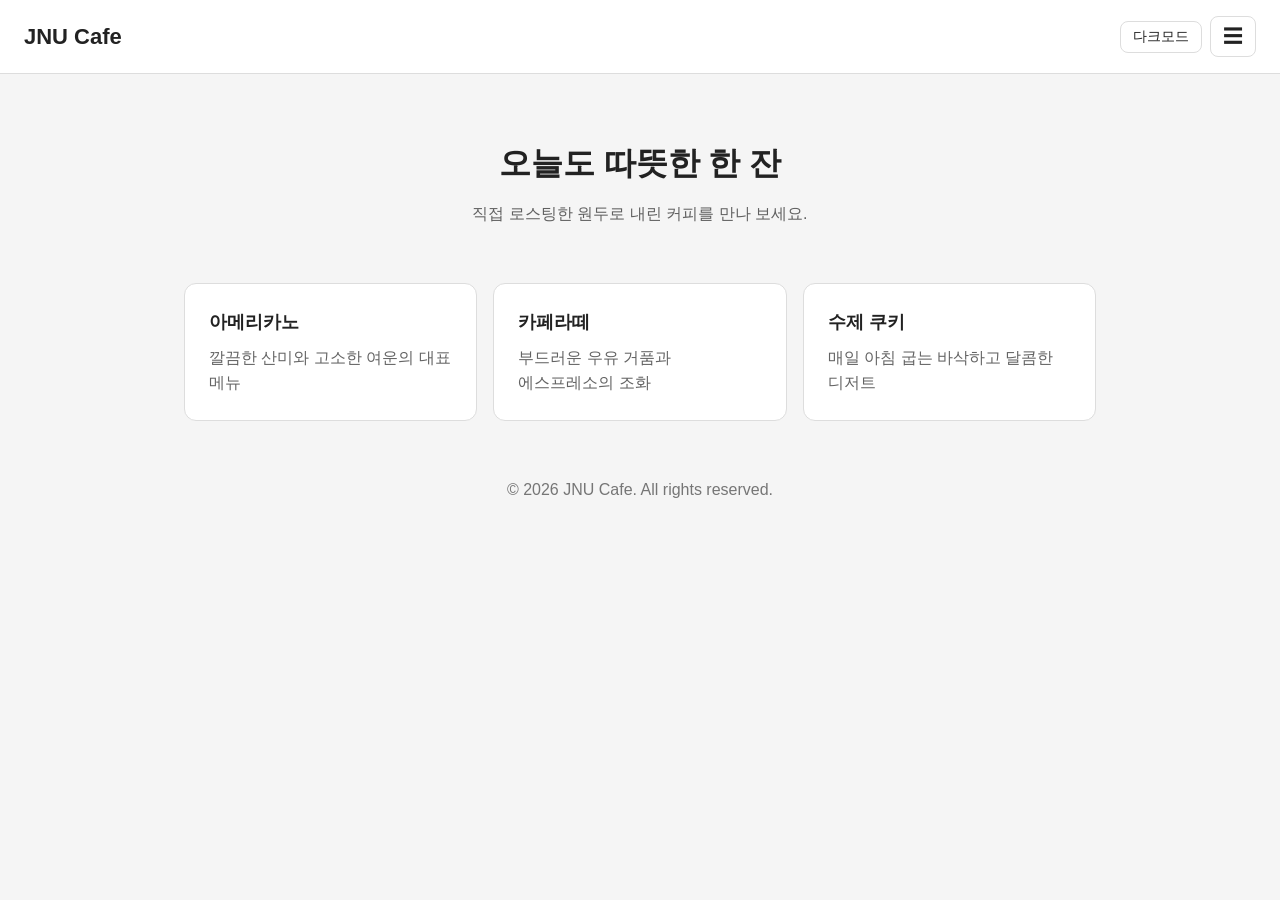
<file: week10/index.html>
<!DOCTYPE html>
<html lang="ko">
<head>
  <meta charset="UTF-8">
  <meta name="viewport" content="width=device-width, initial-scale=1.0">
  <title>10주차 실습 미션 - 햄버거 메뉴 · 다크모드 버튼</title>

  <style>
    /* ===== 기본 스타일 (수정 금지) ===== */
    * { margin: 0; padding: 0; box-sizing: border-box; }

    body {
      font-family: 'Noto Sans KR', sans-serif;
      line-height: 1.6;
      word-break: keep-all;
      background: var(--bg);
      color: var(--text);
    }

    ul { list-style: none; }
    a { color: inherit; text-decoration: none; }

    .header {
      display: flex;
      flex-wrap: wrap;
      align-items: center;
      justify-content: space-between;
      padding: 16px 24px;
      background: var(--card);
      border-bottom: 1px solid var(--border);
    }
    .logo { font-size: 22px; font-weight: 700; }
    .header-right { display: flex; align-items: center; gap: 8px; }
    .gnb { flex-basis: 100%; }

    .hero { padding: 64px 24px 32px; text-align: center; }
    .hero h1 { font-size: 32px; margin-bottom: 12px; }
    .hero p { opacity: 0.7; }

    .card-list {
      display: grid;
      grid-template-columns: repeat(auto-fit, minmax(240px, 1fr));
      gap: 16px;
      max-width: 960px;
      margin: 0 auto;
      padding: 24px;
    }
    .card {
      padding: 24px;
      background: var(--card);
      border: 1px solid var(--border);
      border-radius: 12px;
    }
    .card h2 { font-size: 18px; margin-bottom: 8px; }
    .card p { opacity: 0.7; }

    .footer { padding: 32px 24px; text-align: center; opacity: 0.6; }


    /* ===== 여기부터 실습 과제 작성 ===== */

    /* [미션 1-2] 햄버거 메뉴 CSS
       - .menu-btn : 메뉴 버튼 스타일
       - .gnb : 평소에는 숨김
       - .gnb.open : open 클래스가 붙으면 표시 */
    .menu-btn {
      padding: 6px 12px;
      font-size: 20px;
      background: var(--card);
      color: var(--text);
      border: 1px solid var(--border);
      border-radius: 8px;
      cursor: pointer;
    }

    .gnb {
      display: none;
    }

    .gnb.open {
      display: block;
    }

    .gnb ul {
      padding-top: 12px;
    }

    .gnb a {
      display: block;
      padding: 10px 0;
      border-top: 1px solid var(--border);
    }


    /* [미션 2-2] 다크모드 CSS
       - :root : 변수 정의 (--bg, --card, --text, --border) 라이트 색상
       - body.dark-mode : 같은 변수의 다크 색상으로 덮어쓰기
       - .theme-btn : 다크모드 버튼 스타일 */
    :root {
      --bg: #f5f5f5;
      --card: #ffffff;
      --text: #222222;
      --border: #dddddd;
    }

    body.dark-mode {
      --bg: #121212;
      --card: #1e1e1e;
      --text: #eeeeee;
      --border: #333333;
    }

    .theme-btn {
      padding: 6px 12px;
      font-size: 14px;
      background: var(--card);
      color: var(--text);
      border: 1px solid var(--border);
      border-radius: 8px;
      cursor: pointer;
    }

  </style>
</head>
<body>

  <header class="header">
    <a class="logo" href="#">JNU Cafe</a>

    <div class="header-right">
      <!-- [미션 2-1] 다크모드 버튼 HTML (class="theme-btn", 문구: 다크모드) -->
      <button class="theme-btn" type="button">다크모드</button>


      <!-- [미션 1-1] 햄버거 메뉴 버튼 HTML (class="menu-btn", 문구: ☰ 문자를 복사해서 사용) -->
      <button class="menu-btn" type="button">☰</button>

    </div>

    <!-- [미션 1-1] 메뉴 nav HTML (class="gnb", 메뉴 4개: 홈 · 메뉴 · 매장 안내 · 문의) -->
    <nav class="gnb">
      <ul>
        <li><a href="#">홈</a></li>
        <li><a href="#">메뉴</a></li>
        <li><a href="#">매장 안내</a></li>
        <li><a href="#">문의</a></li>
      </ul>
    </nav>

  </header>

  <main>
    <section class="hero">
      <h1>오늘도 따뜻한 한 잔</h1>
      <p>직접 로스팅한 원두로 내린 커피를 만나 보세요.</p>
    </section>

    <section class="card-list">
      <article class="card">
        <h2>아메리카노</h2>
        <p>깔끔한 산미와 고소한 여운의 대표 메뉴</p>
      </article>
      <article class="card">
        <h2>카페라떼</h2>
        <p>부드러운 우유 거품과 에스프레소의 조화</p>
      </article>
      <article class="card">
        <h2>수제 쿠키</h2>
        <p>매일 아침 굽는 바삭하고 달콤한 디저트</p>
      </article>
    </section>
  </main>

  <footer class="footer">
    <p>&copy; 2026 JNU Cafe. All rights reserved.</p>
  </footer>


  <script>
    /* ===== 여기부터 실습 과제 작성 ===== */

    /* [미션 1-3] 햄버거 메뉴 JS
       - 메뉴 버튼과 .gnb 요소를 변수에 저장
       - 버튼을 클릭하면 .gnb 에 open 클래스 켜기/끄기 */
    const menuBtn = document.querySelector('.menu-btn');
    const gnb = document.querySelector('.gnb');

    menuBtn.addEventListener('click', function () {
      gnb.classList.toggle('open');
    });


    /* [미션 2-3] 다크모드 버튼 JS
       - 다크모드 버튼을 변수에 저장
       - 버튼을 클릭하면 body 에 dark-mode 클래스 켜기/끄기
       - 현재 모드에 맞게 버튼 문구 바꾸기 (다크모드 ↔ 라이트모드) */
    const themeBtn = document.querySelector('.theme-btn');
    const body = document.querySelector('body');

    themeBtn.addEventListener('click', function () {
      body.classList.toggle('dark-mode');

      if (body.classList.contains('dark-mode')) {
        themeBtn.textContent = '라이트모드';
      } else {
        themeBtn.textContent = '다크모드';
      }
    });

  </script>
</body>
</html>
</file>
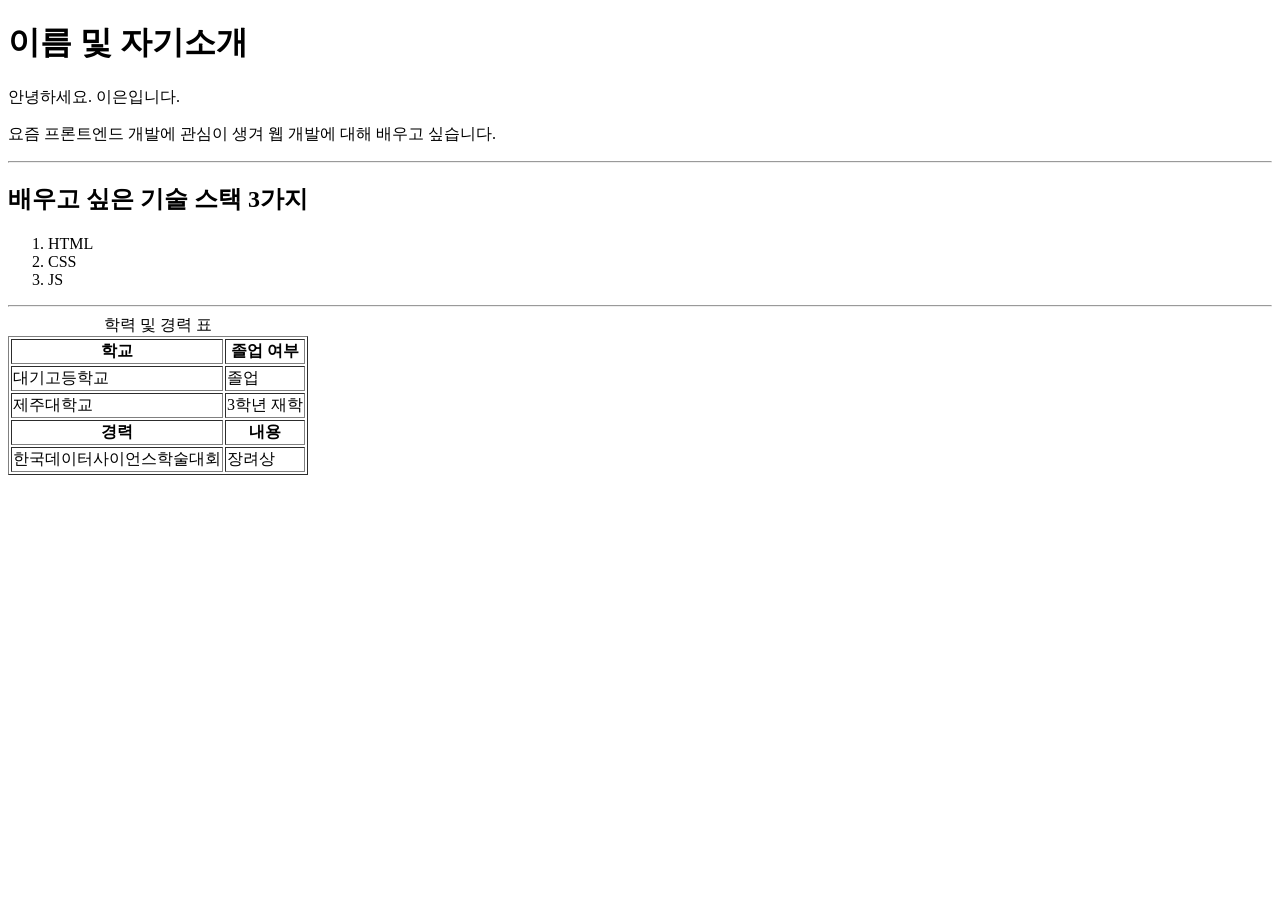
<file: week2/index.html>
<!DOCTYPE html>
<html lang="en">
<head>
    <meta charset="UTF-8">
    <meta name="viewport" content="width=device-width, initial-scale=1.0">
    <title>Document</title>
</head>
<body>
    <h1>이름 및 자기소개</h1>
    <p> 안녕하세요. 이은입니다.  </p>
    <p> 요즘 프론트엔드 개발에 관심이 생겨 웹 개발에 대해 배우고 싶습니다.</p>
    
    <hr>
    <h2>배우고 싶은 기술 스택 3가지</h2>
    <!-- /*안에 li 만 -->
    <ol> 
        <li>HTML</li>
        <li>CSS</li>
        <li>JS</li>
    </ol>
    <hr>

    <table border="1">
        <caption>학력 및 경력 표</caption>
            <thead>
                <tr>
                    <th>학교</th>
                    <th>졸업 여부</th>
                </tr>
            </thead>
                <tr>
                    <td>대기고등학교</td>
                    <td>졸업</td>
                </tr>
                <tr>
                    <td>제주대학교</td>
                    <td>3학년 재학</td>
                </tr>
                <tr>
                    <th>경력</th>
                    <th>내용</th>
                </tr>
                <tr>
                    <td>한국데이터사이언스학술대회</td>
                    <td>장려상</td>
                </tr>
    </table>

</body>
</html>
</file>
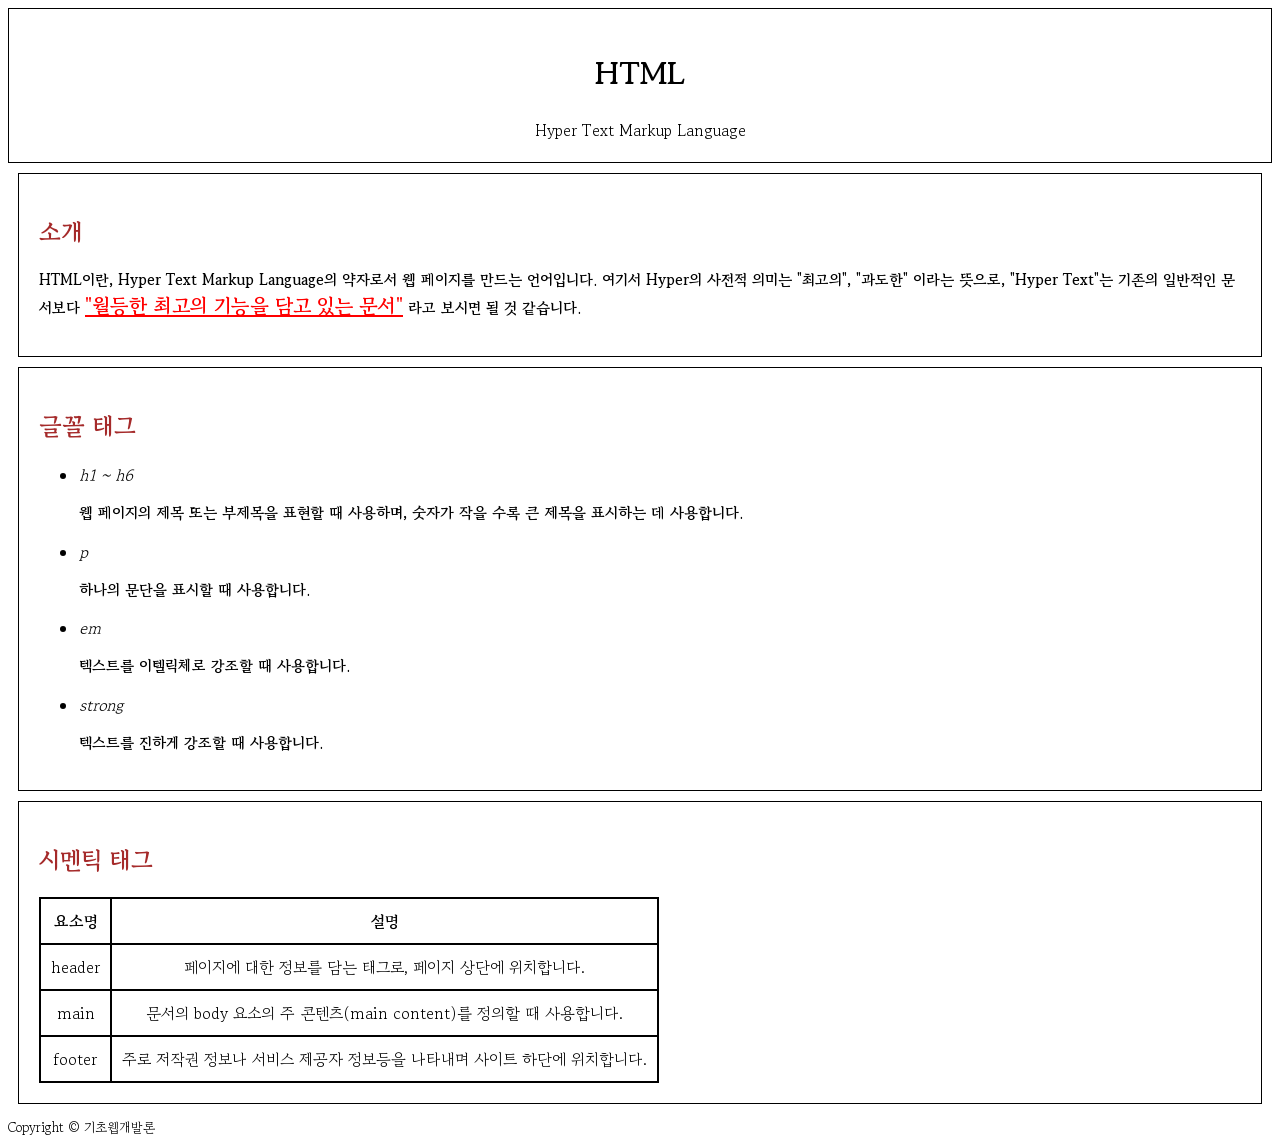
<file: week4/index.html>
<!doctype html>
<html lang="ko">
  <head>
    <meta charset="UTF-8" />
    <meta name="viewport" content="width=device-width, initial-scale=1.0" />
    <title>나만의 프로필 카드 - Week 4</title>

    <!-- 🔽 여기에 구글 웹 폰트 <link> 태그를 추가하세요 -->
    <link rel="preconnect" href="https://fonts.googleapis.com">
    <link rel="preconnect" href="https://fonts.gstatic.com" crossorigin>
    <link href="https://fonts.googleapis.com/css2?family=Gowun+Batang&display=swap" rel="stylesheet">
    <!-- 🔽 여기에 Internal Style Sheet(<style> 태그)를 작성하세요 -->
    <style>
      html{
        font-family: 'Gowun Batang';
      }
      .title{
        border-width: 1px;
        border-color: #000;
        border-style: solid;
        padding: 20px;
        text-align: center;
      }
      h2{
        color: brown;
      }
      .section{
        border-width: 1px;
        border-color: #000;
        border-style: solid;
        padding: 20px;
        margin: 10px;
        
      }
      .text {
        color : #000;
        font-size: 15px;
        font-weight: bold;
        line-height: 1.5;
      }
      p > strong{
        font-size: 20px;
        color: red;
        text-decoration: underline;
      }
      table{
        border: 2px solid #000;
        border-collapse: collapse;
      }
      td, th{
        border: 2px solid #000;
        padding: 10px;
        text-align: center;
        word-break: normal;
      }
    </style>
  </head>
  <body>
    <header class="title">
      <h1>HTML</h1>
      <span>Hyper Text Markup Language</span>
    </header>
    <main>
      <section class="section">
        <h2>소개</h2>
        <p class="text">
          HTML이란, Hyper Text Markup Language의 약자로서 웹 페이지를 만드는
          언어입니다. 여기서 Hyper의 사전적 의미는 "최고의", "과도한" 이라는
          뜻으로, "Hyper Text"는 기존의 일반적인 문서보다
          <strong>"월등한 최고의 기능을 담고 있는 문서"</strong> 라고 보시면 될
          것 같습니다.
        </p>
      </section>

      <section class="section">
        <h2>글꼴 태그</h2>
        <ul>
          <li>
            <em>h1 ~ h6</em>
            <p class="text">
              웹 페이지의 제목 또는 부제목을 표현할 때 사용하며, 숫자가 작을
              수록 큰 제목을 표시하는 데 사용합니다.
            </p>
          </li>
          <li>
            <em>p</em>
            <p class="text">하나의 문단을 표시할 때 사용합니다.</p>
          </li>
          <li>
            <em>em</em>
            <p class="text">텍스트를 이텔릭체로 강조할 때 사용합니다.</p>
          </li>
          <li>
            <em>strong</em>
            <p class="text">텍스트를 진하게 강조할 때 사용합니다.</p>
          </li>
        </ul>
      </section>

      <section class="section">
        <h2>시멘틱 태그</h2>
        <table>
          <thead>
            <th>요소명</th>
            <th>설명</th>
          </thead>
          <tbody>
            <tr>
              <td>header</td>
              <td >
                페이지에 대한 정보를 담는 태그로, 페이지 상단에 위치합니다.
              </td>
            </tr>
            <tr>
              <td>main</td>
              <td>
                문서의 body 요소의 주 콘텐츠(main content)를 정의할 때
                사용합니다.
              </td>
            </tr>
            <tr>
              <td>footer</td>
              <td>
                주로 저작권 정보나 서비스 제공자 정보등을 나타내며 사이트 하단에
                위치합니다.
              </td>
            </tr>
          </tbody>
        </table>
      </section>
    </main>
    <footer>
      <small>Copyright &copy; 기초웹개발론</small>
    </footer>
  </body>
</html>
</file>
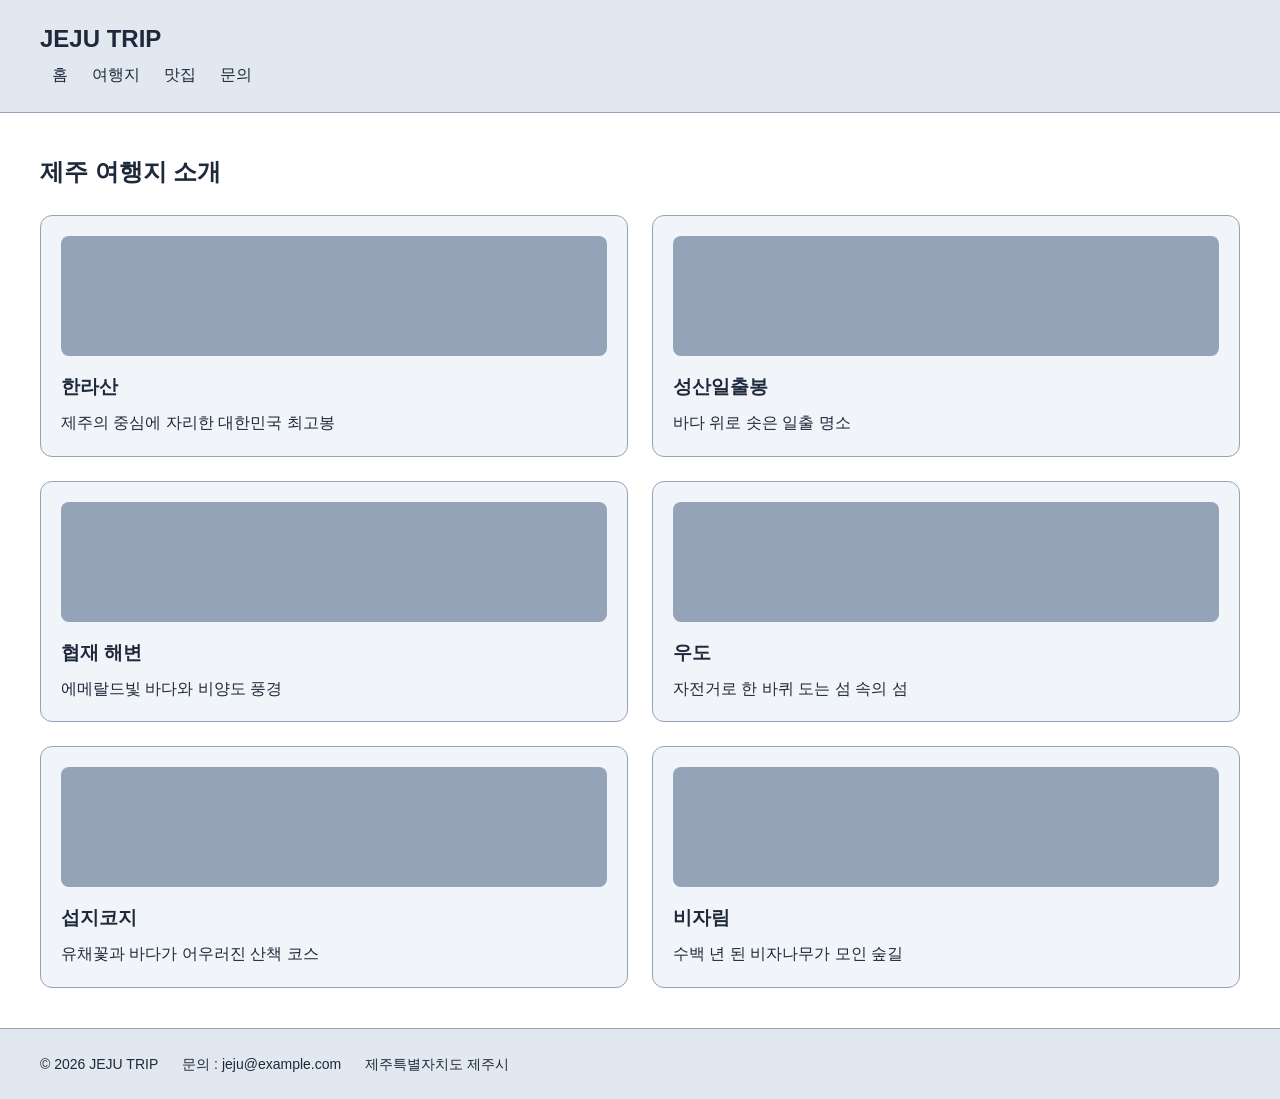
<file: week8/index.html>
<!DOCTYPE html>
<html lang="ko">
<head>
  <meta charset="UTF-8">
  <!-- [viewport] 여기에 viewport 메타 태그를 선언하세요 -->
  <meta name="viewport" content="width=device-width, initial-scale=1.0">

  <title>제주 여행지 소개</title>

  <style>
    /* ============================================================
        기본 스타일 - 이 영역은 수정하지 않습니다
       ============================================================ */
    * { margin: 0; padding: 0; box-sizing: border-box; }

    body {
      font-family: "Noto Sans KR", "Malgun Gothic", sans-serif;
      font-size: 16px;
      line-height: 1.6;
    }

    header {
      padding: 20px 40px;
      border-bottom: 1px solid #94a3b8;
    }
    .logo { font-size: 24px; }
    .menu { list-style: none; }
    .menu li { padding: 4px 12px; }
    .menu a { color: inherit; text-decoration: none; }

    main { padding: 40px; }
    main h2 { margin-bottom: 24px; }

    .card-list { list-style: none; }
    .card {
      padding: 20px;
      border: 1px solid #94a3b8;
      border-radius: 12px;
    }
    .thumb {
      height: 120px;
      margin-bottom: 16px;
      border-radius: 8px;
      background: #94a3b8;
    }
    .card h3 { margin-bottom: 8px; }

    footer {
      padding: 24px 40px;
      border-top: 1px solid #94a3b8;
      font-size: 14px;
    }


    /* ============================================================
        여기부터 실습 과제 작성 ( 적용 값은 JNUclass 과제 안내 확인 )
      ============================================================ */

    /* [flex 레이아웃] body, main */
    body {
      display: flex;
      flex-direction: column;
      min-height: 100vh;
    }
    main {
      flex: 1;
    }


    /* [PC 기준] GNB ( .menu ), 카드 그리드 ( .card-list ), 푸터 ( footer ) */
    .menu {
      display: flex;
      flex-direction: row;
      font-size: 18px;
    }
    .card-list {
      display: grid;
      grid-template-columns: repeat(3, 1fr);
      gap: 24px;
    }
    footer {
      display: flex;
      flex-direction: row;
      gap: 24px;
    }


    /* [태블릿] 미디어 쿼리 (중단점) 및 디자인 적용 */
    @media (max-width: 1439px) {
      .menu {
        font-size: 16px;
      }
      .card-list {
        grid-template-columns: repeat(2, 1fr);
      }
    }


    /* [모바일] 미디어 쿼리 (중단점) 및 디자인 적용 */
    @media (max-width: 767px) {
      .menu {
        flex-direction: column;
        font-size: 14px;
      }
      .card-list {
        grid-template-columns: 1fr;
      }
      footer {
        flex-direction: column;
        gap: 0;
      }
    }


    /* [다크모드] 미디어 쿼리 및 CSS 변수 방식 적용 */
    :root {
      --bg: #ffffff;
      --text: #1e293b;
      --header-bg: #e2e8f0;
      --card-bg: #f1f5f9;
    }
    @media (prefers-color-scheme: dark) {
      :root {
        --bg: #0f172a;
        --text: #e2e8f0;
        --header-bg: #334155;
        --card-bg: #1e293b;
      }
    }
    body {
      background: var(--bg);
      color: var(--text);
    }
    header, footer {
      background: var(--header-bg);
    }
    .card {
      background: var(--card-bg);
    }

  </style>
</head>
<body>

  <header>
    <h1 class="logo">JEJU TRIP</h1>
    <nav>
      <ul class="menu">
        <li><a href="#">홈</a></li>
        <li><a href="#">여행지</a></li>
        <li><a href="#">맛집</a></li>
        <li><a href="#">문의</a></li>
      </ul>
    </nav>
  </header>

  <main>
    <h2>제주 여행지 소개</h2>
    <ul class="card-list">
      <li class="card">
        <div class="thumb"></div>
        <h3>한라산</h3>
        <p>제주의 중심에 자리한 대한민국 최고봉</p>
      </li>
      <li class="card">
        <div class="thumb"></div>
        <h3>성산일출봉</h3>
        <p>바다 위로 솟은 일출 명소</p>
      </li>
      <li class="card">
        <div class="thumb"></div>
        <h3>협재 해변</h3>
        <p>에메랄드빛 바다와 비양도 풍경</p>
      </li>
      <li class="card">
        <div class="thumb"></div>
        <h3>우도</h3>
        <p>자전거로 한 바퀴 도는 섬 속의 섬</p>
      </li>
      <li class="card">
        <div class="thumb"></div>
        <h3>섭지코지</h3>
        <p>유채꽃과 바다가 어우러진 산책 코스</p>
      </li>
      <li class="card">
        <div class="thumb"></div>
        <h3>비자림</h3>
        <p>수백 년 된 비자나무가 모인 숲길</p>
      </li>
    </ul>
  </main>

  <footer>
    <p>© 2026 JEJU TRIP</p>
    <p>문의 : jeju@example.com</p>
    <p>제주특별자치도 제주시</p>
  </footer>

</body>
</html>
</file>
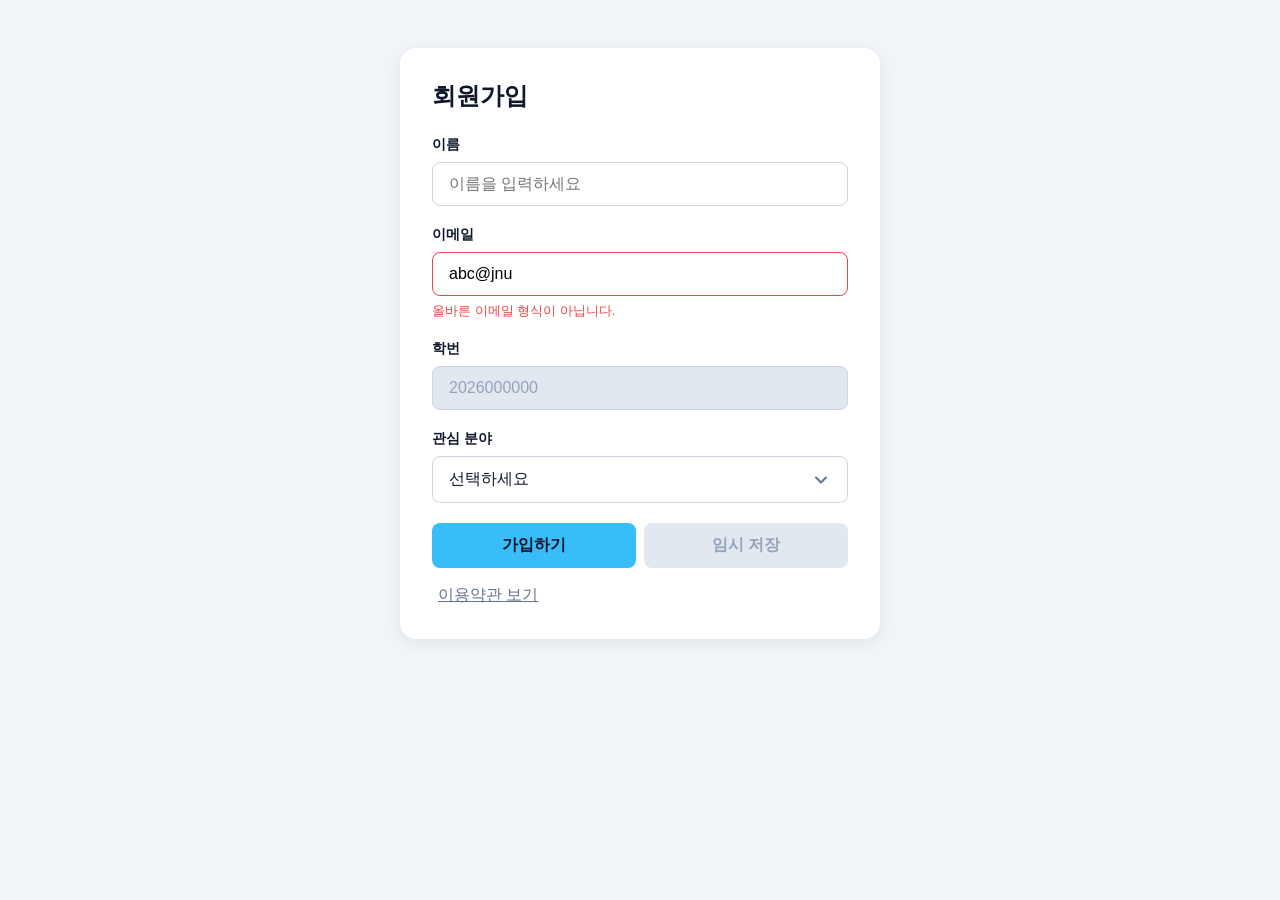
<file: week9/index.html>
<!DOCTYPE html>
<html lang="ko">
<head>
  <meta charset="UTF-8">
  <meta name="viewport" content="width=device-width, initial-scale=1.0">
  <title>9주차 실습 - 폼 · 콤보박스 · 모달</title>
  <style>
    /* ===== reset ===== */
    *, *::before, *::after { box-sizing: border-box; }
    body, h1, h2, p, ul { margin: 0; padding: 0; }
    ul { list-style: none; }
    button, input { font: inherit; }

    /* ===== 기본 레이아웃 (수정 금지) ===== */
    body {
      font-family: 'Noto Sans KR', sans-serif;
      background: #f1f5f9;
      color: #0f172a;
      padding: 48px 16px;
    }
    .container {
      max-width: 480px;
      margin: 0 auto;
      padding: 32px;
      background: #fff;
      border-radius: 16px;
      box-shadow: 0 4px 16px rgba(15, 23, 42, 0.08);
    }
    h1 { font-size: 24px; margin-bottom: 24px; }
    .field { margin-bottom: 20px; }
    .field label {
      display: block;
      margin-bottom: 8px;
      font-size: 14px;
      font-weight: 700;
    }
    input {
      width: 100%;
      padding: 12px 16px;
      border: 1px solid #cbd5e1;
      border-radius: 8px;
    }
    .btn-row { display: flex; gap: 8px; margin-top: 8px; }
    .btn {
      flex: 1;
      padding: 12px;
      border: none;
      border-radius: 8px;
      background: #38bdf8;
      color: #0f172a;
      font-weight: 700;
      cursor: pointer;
    }
    .link-btn {
      margin-top: 16px;
      border: none;
      background: none;
      color: #64748b;
      text-decoration: underline;
      cursor: pointer;
    }

    /* ===== 여기부터 실습 과제 작성 ===== */

    /* [미션 1] 인풋 상태 스타일 (:focus · :disabled · .error · 오류 문구 표시) */
    input { outline: none; }
    input:focus { border-color: #38bdf8; }
    input:disabled {
      background: #e2e8f0;
      color: #94a3b8;
      cursor: not-allowed;
    }
    .msg {
      display: none;
      margin-top: 6px;
      font-size: 13px;
      color: #ef4444;
    }
    .error input { border-color: #ef4444; }
    .error .msg { display: block; }


    /* [미션 2] 버튼 상태 스타일 (:hover · :active · :disabled) */
    .btn:hover { background: #7dd3fc; }
    .btn:active { background: #0284c7; }
    .btn:disabled {
      background: #e2e8f0;
      color: #94a3b8;
      cursor: not-allowed;
    }


    /* [미션 3] 콤보박스 구조 · 목록 · 열림 상태 (relative · absolute 겹침 배치 · .open 목록 표시 · 화살표 회전) */
    .combo { position: relative; }
    .combo-btn {
      display: flex;
      justify-content: space-between;
      align-items: center;
      padding: 12px 16px;
      border: 1px solid #cbd5e1;
      border-radius: 8px;
      cursor: pointer;
    }
    .combo-btn img { transition: transform 0.2s; }
    .combo-list {
      display: none;
      position: absolute;
      top: 100%;
      left: 0;
      width: 100%;
      margin-top: 4px;
      background: #fff;
      border: 1px solid #cbd5e1;
      border-radius: 8px;
      overflow: hidden;
      z-index: 10;
    }
    .combo-list li {
      padding: 12px 16px;
      cursor: pointer;
    }
    .combo-list li:hover { background: #e0f2fe; }
    .combo.open .combo-list { display: block; }
    .combo.open .combo-btn img { transform: rotate(180deg); }


    /* [미션 4] 모달 딤드 · 박스 · 열림 상태 (position: fixed · flex 가운데 정렬 · .open 표시) */
    .modal {
      display: none;
      position: fixed;
      inset: 0;
      background: rgba(0, 0, 0, 0.6);
      justify-content: center;
      align-items: center;
      z-index: 100;
    }
    .modal.open { display: flex; }
    .modal-box {
      position: relative;
      width: 90%;
      max-width: 480px;
      padding: 32px;
      background: #fff;
      border-radius: 16px;
    }
    .modal-box h2 { font-size: 20px; margin-bottom: 12px; }
    .modal-box p { color: #64748b; line-height: 1.6; }
    .close {
      position: absolute;
      top: 16px;
      right: 16px;
      padding: 0;
      border: none;
      background: none;
      cursor: pointer;
    }
    .close img { display: block; }


  </style>
</head>
<body>
  <div class="container">
    <h1>회원가입</h1>

    <div class="field">
      <label for="name">이름</label>
      <input type="text" id="name" placeholder="이름을 입력하세요">
    </div>

    <!-- [미션 1] 이메일 field 에 error 클래스와 오류 문구(.msg) 추가 -->
    <div class="field error">
      <label for="email">이메일</label>
      <input type="email" id="email" value="abc@jnu">
      <p class="msg">올바른 이메일 형식이 아닙니다.</p>
    </div>

    <!-- [미션 1] 학번 input 에 disabled 속성 추가 -->
    <div class="field">
      <label for="student-id">학번</label>
      <input type="text" id="student-id" value="2026000000" disabled>
    </div>

    <div class="field">
      <label>관심 분야</label>
      <!-- [미션 3] 여기에 div 콤보박스 작성 (.combo > .combo-btn + ul.combo-list) -->
      <!-- 화살표는 arrow.svg 를 img 로 삽입 -->
      <!-- .combo 에 open 클래스를 붙여 열림 상태 확인, 제출 시엔 open 클래스 없는 상태로 제출 -->
      <div class="combo">
        <div class="combo-btn">
          <span>선택하세요</span>
          <img src="arrow.svg" alt="">
        </div>
        <ul class="combo-list">
          <li>HTML</li>
          <li>CSS</li>
          <li>JavaScript</li>
        </ul>
      </div>

    </div>

    <div class="btn-row">
      <button class="btn">가입하기</button>
      <!-- [미션 2] 임시 저장 버튼에 disabled 속성 추가 -->
      <button class="btn" disabled>임시 저장</button>
    </div>

    <button class="link-btn">이용약관 보기</button>
  </div>

  <!-- [미션 4] 여기에 모달 작성 (.modal > .modal-box > button.close + h2 + p) -->
  <!-- 닫기 아이콘은 close.svg 를 button.closed안에 img로 삽입 -->
  <!-- .modal 에 open 클래스를 붙여 열림 상태 확인, 제출 시엔 open 클래스 없는 상태로 제출 -->
  <div class="modal">
    <div class="modal-box">
      <button class="close"><img src="close.svg" alt="닫기"></button>
      <h2>이용약관</h2>
      <p>회원가입을 위해 이용약관에 동의해 주세요. 수집한 개인정보는 회원 관리 목적으로만 사용됩니다.</p>
    </div>
  </div>

</body>
</html>
</file>
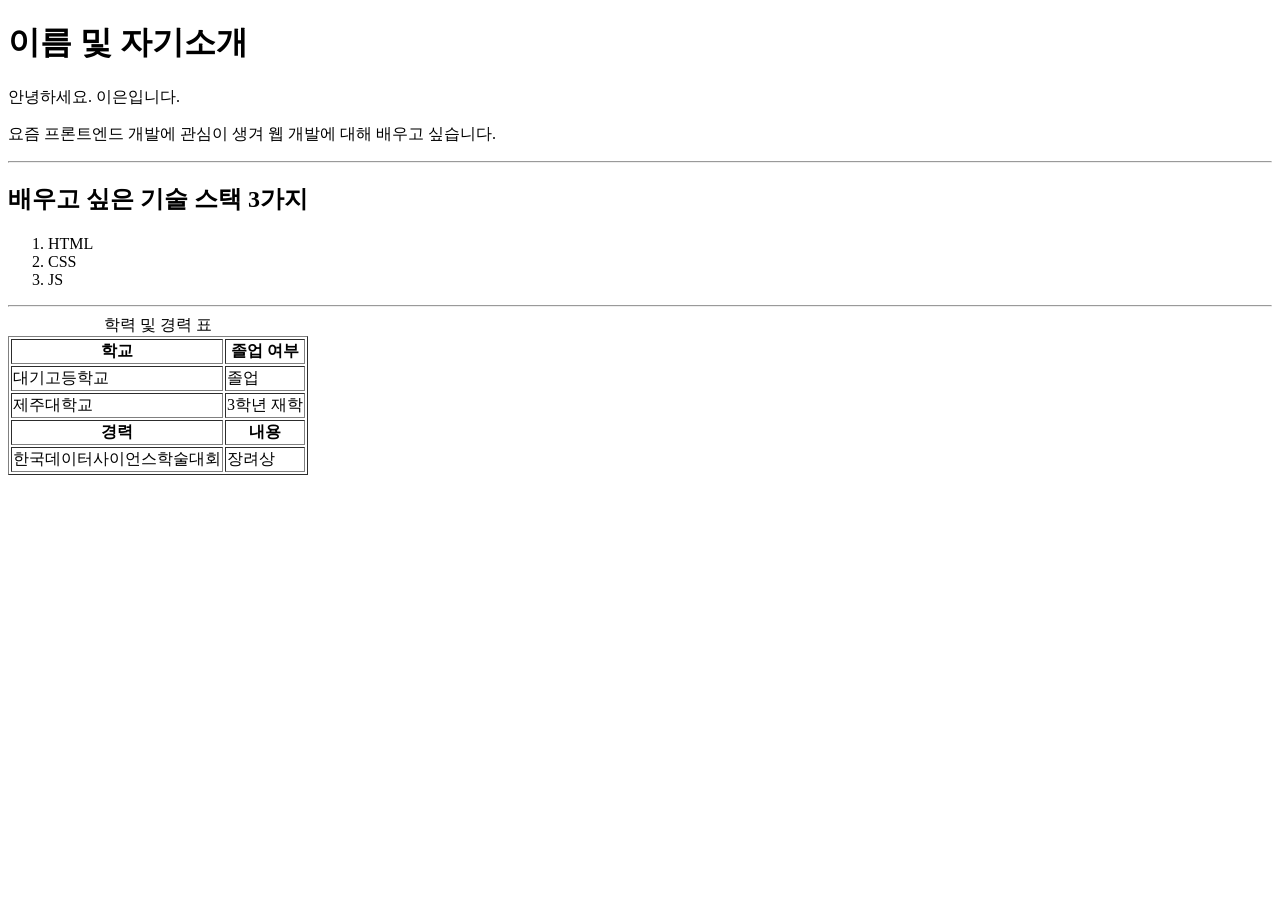
<file: week2/index_html.html>
<!DOCTYPE html>
<html lang="en">
<head>
    <meta charset="UTF-8">
    <meta name="viewport" content="width=device-width, initial-scale=1.0">
    <title>Document</title>
</head>
<body>
    <h1>이름 및 자기소개</h1>
    <p> 안녕하세요. 이은입니다.  </p>
    <p> 요즘 프론트엔드 개발에 관심이 생겨 웹 개발에 대해 배우고 싶습니다.</p>
    
    <hr>
    <h2>배우고 싶은 기술 스택 3가지</h2>
    <ol>
        <li>HTML</li>
        <li>CSS</li>
        <li>JS</li>
    </ol>
    <hr>

    <table border="1">
        <caption>학력 및 경력 표</caption>
            <thead>
                <tr>
                    <th>학교</th>
                    <th>졸업 여부</th>
                </tr>
            </thead>
            <tbody>
                <tr>
                    <td>대기고등학교</td>
                    <td>졸업</td>
                </tr>
                <tr>
                    <td>제주대학교</td>
                    <td>3학년 재학</td>
                </tr>
            </tbody>
            <thead>
                <tr>
                    <th>경력</th>
                    <th>내용</th>
                </tr>
            </thead>
            <tbody>
                <tr>
                    <td>한국데이터사이언스학술대회</td>
                    <td>장려상</td>
                </tr>
    </table>

</body>
</html>
</file>
